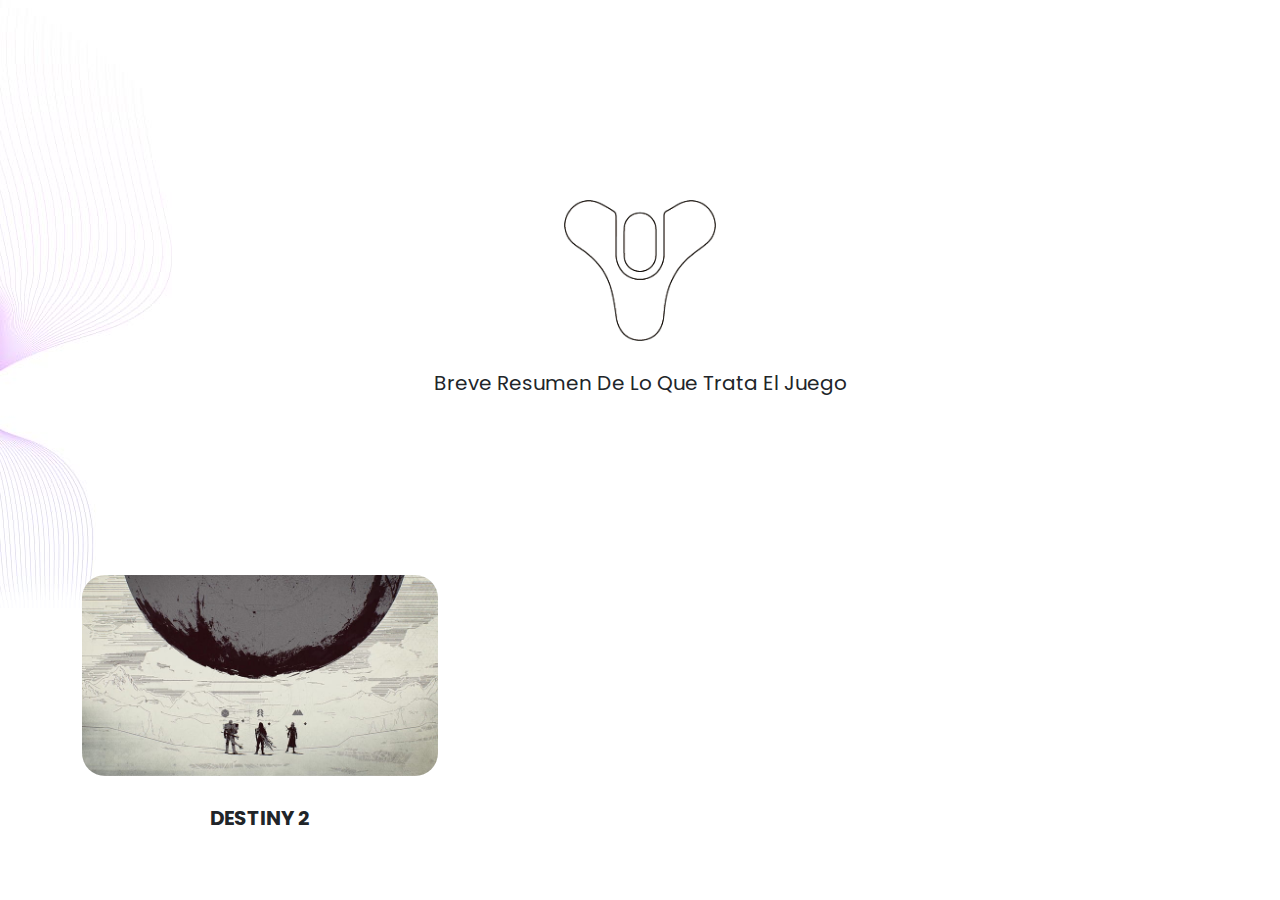
<file: index.html>
<!DOCTYPE html>
<html lang="en">

  <head>

    <meta charset="UTF-8">
    <meta name="viewport" content="width=device-width, initial-scale=1, shrink-to-fit=no">
    <meta name="description" content="">
    <meta name="author" content="">
    <link rel="preconnect" href="https://fonts.googleapis.com">
    <link rel="preconnect" href="https://fonts.gstatic.com" crossorigin>
    <link href="https://fonts.googleapis.com/css2?family=Poppins:wght@100;200;300;400;500;600;700;800;900&display=swap" rel="stylesheet">

    <title>DigiMedia SEO Template 3 variations by TemplateMo</title>

    <!-- Bootstrap core CSS -->
    <link href="vendor/bootstrap/css/bootstrap.min.css" rel="stylesheet">


    <!-- Additional CSS Files -->
    <link rel="stylesheet" href="assets/css/fontawesome.css">
    <link rel="stylesheet" href="assets/css/templatemo-digimedia-v1.css">
    <link rel="stylesheet" href="assets/css/animated.css">
    <link rel="stylesheet" href="assets/css/owl.css">
<!--

TemplateMo 568 DigiMedia

https://templatemo.com/tm-568-digimedia

-->
  </head>

<body>

  <!-- ***** Preloader Start ***** -->
  <div id="js-preloader" class="js-preloader">
    <div class="preloader-inner">
      <span class="dot"></span>
      <div class="dots">
        <span></span>
        <span></span>
        <span></span>
      </div>
    </div>
  </div>
  <!-- ***** Preloader End ***** -->

  <div class="intro-banner">
    <div class="container">
      <div class="row">
        <div class="col-lg-12">
          <img src="img/logo destiny.png" alt="">
          <h4>Breve resumen de lo que trata el juego</h4>
          <div class="first-button scroll-to-section">
          </div>
        </div>
      </div>
    </div>
  </div>


  <div class="demos" id="demos">
    <div class="container">
      <div class="row">
        <div class="col-lg-4">
          <div class="demo-item">
            <a href="homepage_2.html"><img src="img/hunter-destiny-warlock-titan-wallpaper-preview.jpg" alt="DigiMedia - variation 2"></a>
            <h4>destiny 2</h4>
          </div>
      </div>
    </div>
    </div>
  </div>


  <!-- Scripts -->
  <script src="vendor/jquery/jquery.min.js"></script>
  <script src="vendor/bootstrap/js/bootstrap.bundle.min.js"></script>
  <script src="assets/js/owl-carousel.js"></script>
  <script src="assets/js/animation.js"></script>
  <script src="assets/js/imagesloaded.js"></script>
  <script src="assets/js/custom.js"></script>

</body>

</html>
</file>
<file: assets/css/templatemo-digimedia-v1.css>
/*

TemplateMo 568 DigiMedia

https://templatemo.com/tm-568-digimedia

*/

/* ---------------------------------------------
Table of contents
------------------------------------------------
01. font & reset css
02. reset
03. global styles
04. header
05. banner
06. features
07. testimonials
08. contact
09. footer
10. preloader
11. search
12. portfolio

--------------------------------------------- */
/* 
---------------------------------------------
font & reset css
--------------------------------------------- 
*/
/* 
---------------------------------------------
reset
--------------------------------------------- 
*/
html, body, div, span, applet, object, iframe, h1, h2, h3, h4, h5, h6, p, blockquote, div
pre, a, abbr, acronym, address, big, cite, code, del, dfn, em, font, img, ins, kbd, q,
s, samp, small, strike, strong, sub, sup, tt, var, b, u, i, center, dl, dt, dd, ol, ul, li,
figure, header, nav, section, article, aside, footer, figcaption {
  margin: 0;
  padding: 0;
  border: 0;
  outline: 0;
}

/* clear fix */
.grid:after {
  content: '';
  display: block;
  clear: both;
}

/* ---- .grid-item ---- */

.grid-sizer,
.grid-item {
  width: 50%;
}

.grid-item {
  float: left;
}

.grid-item img {
  display: block;
  max-width: 100%;
}

.clearfix:after {
  content: ".";
  display: block;
  clear: both;
  visibility: hidden;
  line-height: 0;
  height: 0;
}

.clearfix {
  display: inline-block;
}

html[xmlns] .clearfix {
  display: block;
}

* html .clearfix {
  height: 1%;
}

ul, li {
  padding: 0;
  margin: 0;
  list-style: none;
}

header, nav, section, article, aside, footer, hgroup {
  display: block;
}

* {
  box-sizing: border-box;
}

html, body {
  font-family: 'Poppins', sans-serif;
  font-weight: 400;
  background-color: #fff;
  -ms-text-size-adjust: 100%;
  -webkit-font-smoothing: antialiased;
  -moz-osx-font-smoothing: grayscale;
}

a {
  text-decoration: none !important;
}

h1, h2, h3, h4, h5, h6 {
  margin-top: 0px;
  margin-bottom: 0px;
}

ul {
  margin-bottom: 0px;
}

p {
  font-size: 15px;
  line-height: 30px;
  font-weight: 300;
  color: #afafaf;
}

img {
  width: 100%;
  overflow: hidden;
}

/* 
---------------------------------------------
global styles
--------------------------------------------- 
*/
html,
body {
  background: #fff;
  font-family: 'Poppins', sans-serif;
}

::selection {
  background: #fa65b1;
  color: #fff !important;
}

::-moz-selection {
  background: #fa65b1;
  color: #fff !important;
}

@media (max-width: 991px) {
  html, body {
    overflow-x: hidden;
  }
  .mobile-top-fix {
    margin-top: 30px;
    margin-bottom: 0px;
  }
  .mobile-bottom-fix {
    margin-bottom: 30px;
  }
  .mobile-bottom-fix-big {
    margin-bottom: 60px;
  }
}

.page-section {
  margin-top: 120px;
}

.section-heading {
  position: relative;
  z-index: 2;
}

.section-heading h6 {
  font-size: 15px;
  font-weight: 700;
  color: #726ae3;
  text-transform: uppercase;
  margin-bottom: 15px;
}

.section-heading h4 {
  color: #2a2a2a;
  font-size: 35px;
  font-weight: 700;
  text-transform: capitalize;
  margin-bottom: 25px;
}

.section-heading h4 em {
  font-style: normal;
  color: #726ae3;
}

.section-heading .line-dec {
  width: 50px;
  height: 2px;
  background-color: #726ae3;
}

.border-first-button a {
  display: inline-block !important;
  padding: 10px 20px !important;
  color: #fa65b1 !important;
  border: 1px solid #fa65b1 !important;
  border-radius: 23px;
  font-weight: 500 !important;
  letter-spacing: 0.3px !important;
  transition: all .5s;
}

.border-first-button a:hover {
  background-color: #fa65b1;
  color: #fff !important;
}


/* 
---------------------------------------------
intro
--------------------------------------------- 
*/


.intro-banner {
  text-align: center;
  padding-top: 200px;margin-bottom: 100px;
  position: relative;
}

.intro-banner:after {
  content: '';
  background-image: url(../images/slider-left-dec.jpg);
  background-repeat: no-repeat;
  position: absolute;
  left: 0;
  top: 0px;
  width: 262px;
  height: 625px;
  z-index: 1;
}
/*
.intro-banner:before {
  content: '';
  background-image: url(../images/slider-right-dec.jpg);
  background-repeat: no-repeat;
  position: absolute;
  right: 0;
  top: 0px;
  width: 1159px;
  height: 797px;
  z-index: 2;
}
*/

.intro-banner img {
  
  max-width: 152px;
  margin-bottom: 30px;
}

.intro-banner h1 {
  font-size: 36px;
  font-weight: 600;
  text-transform: uppercase;
  margin-bottom: 30px;
  position: relative; 
  z-index: 2;
}

.intro-banner h4 {
  font-size: 20px;
  text-transform: capitalize;
  font-weight: 400;
  margin-bottom: 20px;
  position: relative; 
  z-index: 2;
}

.intro-banner a {
  display: inline-block !important;
  padding: 10px 20px !important;
  color: #fa65b1 !important;
  border: 1px solid #fa65b1 !important;
  border-radius: 23px;
  font-weight: 500 !important;
  letter-spacing: 0.3px !important;
  transition: all .5s;
  position: relative; 
  z-index: 2;
}

.intro-banner a:hover {
  background-color: #fa65b1;
  color: #fff !important;
}

.demos {
  padding-top: 60px;
}

.demo-item {
  position: relative;
  z-index: 2;
}

.demos img {
  transition: all .5s;
  border-radius: 23px;
}

.demos img:hover {
  opacity: 1;
  box-shadow: 0px 0px 15px rgba(0,0,0,0.25);
}

.demos h4 {
  text-align: center;
  font-size: 20px;
  margin-top: 30px;
  font-weight: 700;
  text-transform: uppercase;
}


/* 
---------------------------------------------
header
--------------------------------------------- 
*/

.pre-header {
  background-color: #000000;
  height: 60px;
  padding: 15px 0px;
}

.pre-header ul li {
  display: inline-block;
}

.pre-header ul.info li {
  margin-right: 45px;
}

.pre-header ul.info li a {
  color: #afafaf;
  font-size: 14px;
  transition: all .3s;
}

.pre-header ul.info li a:hover {
  color: #fa65b1;
}

.pre-header ul.info li a i {
  font-size: 18px;
  margin-right: 8px;
}

.pre-header ul.social-media {
  text-align: right;
}

.pre-header ul.social-media li {
  margin-left: 5px;
}

.pre-header ul.social-media li a {
  background-color: #afafaf;
  color: #fff;
  display: inline-block;
  width: 30px;
  height: 30px;
  line-height: 30px;
  text-align: center;
  border-radius: 50%;
  font-size: 14px;
  transition: all .3s;
}

.pre-header ul.social-media li a:hover {
  background-color: #fa65b1;
}

.background-header {
  background-color: #fff!important;
  height: 80px!important;
  position: fixed!important;
  top: 0px;
  left: 0px;
  right: 0px;
  box-shadow: 0px 5px 8px rgba(0,0,0,0.03);
}

.background-header .logo,
.background-header .main-nav .nav li a {
  color: #fff;
}

.background-header .main-nav .nav li:hover a {
  color: #fa65b1;
}

.background-header .nav li a.active {
  position: relative;
  color: #fff;
}

.background-header .nav li a.active:after {
  position: absolute;
  width: 100%;
  height: 1px;
  background-color: #fa65b1;
  content: '';
  left: 50%;
  bottom: -20px;
  transform: translateX(-50%);
}

.background-header .nav li:last-child a.active:after {
  background-color: transparent;
}

.header-area {
  background-color: #fff;
  box-shadow: 0px 5px 8px rgba(0,0,0,0.03);
  position: absolute;
  left: 0px;
  right: 0px;
  z-index: 100;
  height: 100px;
  -webkit-transition: all .5s ease 0s;
  -moz-transition: all .5s ease 0s;
  -o-transition: all .5s ease 0s;
  transition: all .5s ease 0s;
}

.header-area .main-nav {
  min-height: 80px;
  background: transparent;
}

.header-area .main-nav .logo {
  float: left;
  -webkit-transition: all 0.3s ease 0s;
  -moz-transition: all 0.3s ease 0s;
  -o-transition: all 0.3s ease 0s;
  transition: all 0.3s ease 0s;
}

.header-area .main-nav .logo {
    line-height: 100px;
    float: left;
    -webkit-transition: all 0.3s ease 0s;
    -moz-transition: all 0.3s ease 0s;
    -o-transition: all 0.3s ease 0s;
    transition: all 0.3s ease 0s;
}

.background-header .main-nav .logo {
  line-height: 80px;
}

.background-header .main-nav .nav {
  margin-top: 20px !important;
}

.header-area .main-nav .nav {
  float: right;
  margin-top: 30px;
  margin-right: 0px;
  background-color: transparent;
  -webkit-transition: all 0.3s ease 0s;
  -moz-transition: all 0.3s ease 0s;
  -o-transition: all 0.3s ease 0s;
  transition: all 0.3s ease 0s;
  position: relative;
  z-index: 999;
}

.header-area .main-nav .nav li {
  padding-left: 20px;
  padding-right: 20px;
}

.header-area .main-nav .nav li:last-child {
  padding-right: 0px;
  padding-left: 40px;
}

.header-area .main-nav .nav li:last-child a ,
.background-header .main-nav .nav li:last-child a {
  padding: 0px 20px !important;
  font-weight: 400;
}

.header-area .main-nav .nav li:last-child a:hover ,
.background-header .main-nav .nav li:last-child a:hover {
  color: #fff !important;
}

.header-area .main-nav .nav li a {
  display: block;
  font-weight: 500;
  font-size: 15px;
  color: #2a2a2a;
  text-transform: capitalize;
  -webkit-transition: all 0.3s ease 0s;
  -moz-transition: all 0.3s ease 0s;
  -o-transition: all 0.3s ease 0s;
  transition: all 0.3s ease 0s;
  height: 40px;
  line-height: 40px;
  border: transparent;
  letter-spacing: 1px;
}

.header-area .main-nav .nav li:hover a,
.header-area .main-nav .nav li a.active {
  color: #fa65b1!important;
}

.background-header .main-nav .nav li:hover a,
.background-header .main-nav .nav li a.active {
  color: #fa65b1!important;
  opacity: 1;
}

.header-area .main-nav .nav li.submenu {
  position: relative;
  padding-right: 30px;
}

.header-area .main-nav .nav li.submenu:after {
  font-family: FontAwesome;
  content: "\f107";
  font-size: 12px;
  color: #2a2a2a;
  position: absolute;
  right: 18px;
  top: 12px;
}

.background-header .main-nav .nav li.submenu:after {
  color: #2a2a2a;
}

.header-area .main-nav .nav li.submenu ul {
  position: absolute;
  width: 200px;
  box-shadow: 0 2px 28px 0 rgba(0, 0, 0, 0.06);
  overflow: hidden;
  top: 50px;
  opacity: 0;
  transform: translateY(+2em);
  visibility: hidden;
  z-index: -1;
  transition: all 0.3s ease-in-out 0s, visibility 0s linear 0.3s, z-index 0s linear 0.01s;
}

.header-area .main-nav .nav li.submenu ul li {
  margin-left: 0px;
  padding-left: 0px;
  padding-right: 0px;
}

.header-area .main-nav .nav li.submenu ul li a {
  opacity: 1;
  display: block;
  background: #f7f7f7;
  color: #2a2a2a!important;
  padding-left: 20px;
  height: 40px;
  line-height: 40px;
  -webkit-transition: all 0.3s ease 0s;
  -moz-transition: all 0.3s ease 0s;
  -o-transition: all 0.3s ease 0s;
  transition: all 0.3s ease 0s;
  position: relative;
  font-size: 13px;
  font-weight: 400;
  border-bottom: 1px solid #eee;
}

.header-area .main-nav .nav li.submenu ul li a:hover {
  background: #fff;
  color: #fa65b1!important;
  padding-left: 25px;
}

.header-area .main-nav .nav li.submenu ul li a:hover:before {
  width: 3px;
}

.header-area .main-nav .nav li.submenu:hover ul {
  visibility: visible;
  opacity: 1;
  z-index: 1;
  transform: translateY(0%);
  transition-delay: 0s, 0s, 0.3s;
}

.header-area .main-nav .menu-trigger {
  cursor: pointer;
  display: block;
  position: absolute;
  top: 33px;
  width: 32px;
  height: 40px;
  text-indent: -9999em;
  z-index: 99;
  right: 40px;
  display: none;
}

.background-header .main-nav .menu-trigger {
  top: 23px;
}

.header-area .main-nav .menu-trigger span,
.header-area .main-nav .menu-trigger span:before,
.header-area .main-nav .menu-trigger span:after {
  -moz-transition: all 0.4s;
  -o-transition: all 0.4s;
  -webkit-transition: all 0.4s;
  transition: all 0.4s;
  background-color: #2a2a2a;
  display: block;
  position: absolute;
  width: 30px;
  height: 2px;
  left: 0;
}

.background-header .main-nav .menu-trigger span,
.background-header .main-nav .menu-trigger span:before,
.background-header .main-nav .menu-trigger span:after {
  background-color: #2a2a2a;
}

.header-area .main-nav .menu-trigger span:before,
.header-area .main-nav .menu-trigger span:after {
  -moz-transition: all 0.4s;
  -o-transition: all 0.4s;
  -webkit-transition: all 0.4s;
  transition: all 0.4s;
  background-color: #2a2a2a;
  display: block;
  position: absolute;
  width: 30px;
  height: 2px;
  left: 0;
  width: 75%;
}

.background-header .main-nav .menu-trigger span:before,
.background-header .main-nav .menu-trigger span:after {
  background-color: #2a2a2a;
}

.header-area .main-nav .menu-trigger span:before,
.header-area .main-nav .menu-trigger span:after {
  content: "";
}

.header-area .main-nav .menu-trigger span {
  top: 16px;
}

.header-area .main-nav .menu-trigger span:before {
  -moz-transform-origin: 33% 100%;
  -ms-transform-origin: 33% 100%;
  -webkit-transform-origin: 33% 100%;
  transform-origin: 33% 100%;
  top: -10px;
  z-index: 10;
}

.header-area .main-nav .menu-trigger span:after {
  -moz-transform-origin: 33% 0;
  -ms-transform-origin: 33% 0;
  -webkit-transform-origin: 33% 0;
  transform-origin: 33% 0;
  top: 10px;
}

.header-area .main-nav .menu-trigger.active span,
.header-area .main-nav .menu-trigger.active span:before,
.header-area .main-nav .menu-trigger.active span:after {
  background-color: transparent;
  width: 100%;
}

.header-area .main-nav .menu-trigger.active span:before {
  -moz-transform: translateY(6px) translateX(1px) rotate(45deg);
  -ms-transform: translateY(6px) translateX(1px) rotate(45deg);
  -webkit-transform: translateY(6px) translateX(1px) rotate(45deg);
  transform: translateY(6px) translateX(1px) rotate(45deg);
  background-color: #2a2a2a;
}

.background-header .main-nav .menu-trigger.active span:before {
  background-color: #2a2a2a;
}

.header-area .main-nav .menu-trigger.active span:after {
  -moz-transform: translateY(-6px) translateX(1px) rotate(-45deg);
  -ms-transform: translateY(-6px) translateX(1px) rotate(-45deg);
  -webkit-transform: translateY(-6px) translateX(1px) rotate(-45deg);
  transform: translateY(-6px) translateX(1px) rotate(-45deg);
  background-color: #2a2a2a;
}

.background-header .main-nav .menu-trigger.active span:after {
  background-color: #2a2a2a;
}

.header-area.header-sticky {
  min-height: 80px;
}

.header-area .nav {
  margin-top: 30px;
}

.header-area.header-sticky .nav li a.active {
  color: #fa65b1;
}

@media (max-width: 1200px) {
  .header-area .main-nav .nav li {
    padding-left: 12px;
    padding-right: 12px;
  }
  .header-area .main-nav:before {
    display: none;
  }
}

@media (max-width: 992px) {
  .header-area .main-nav .nav li:last-child  ,
  .background-header .main-nav .nav li:last-child {
    display: none;
  }
  .header-area .main-nav .nav li:nth-child(6),
  .background-header .main-nav .nav li:nth-child(6) {
    padding-right: 0px;
  }
  .background-header .nav li a.active:after {
    display: none;
  }
}

@media (max-width: 767px) {
  .pre-header ul.info li:last-child {
    display: none;
  }
  .background-header .main-nav .nav {
    margin-top: 80px !important;
  }
  .header-area .main-nav .logo {
    color: #1e1e1e;
  }
  .header-area.header-sticky .nav li a:hover,
  .header-area.header-sticky .nav li a.active {
    color: #fa65b1!important;
    opacity: 1;
  }
  .header-area.header-sticky .nav li.search-icon a {
    width: 100%;
  }
  .header-area {
    background-color: rgb(0, 0, 0);
    padding: 0px 15px;
    height: 100px;
    box-shadow: none;
    text-align: center;
    box-shadow: 0px 5px 8px rgba(0,0,0,0.03);
  }
  .header-area .container {
    padding: 0px;
  }
  .header-area .logo {
    margin-left: 30px;
  }
  .header-area .menu-trigger {
    display: block !important;
  }
  .header-area .main-nav {
    overflow: hidden;
  }
  .header-area .main-nav .nav {
    float: none;
    width: 100%;
    display: none;
    -webkit-transition: all 0s ease 0s;
    -moz-transition: all 0s ease 0s;
    -o-transition: all 0s ease 0s;
    transition: all 0s ease 0s;
    margin-left: 0px;
  }
  .background-header .nav {
    margin-top: 80px;
  }
  .header-area .main-nav .nav li:first-child {
    border-top: 1px solid #eee;
  }
  .header-area.header-sticky .nav {
    margin-top: 100px;
  }
  .header-area .main-nav .nav li {
    width: 100%;
    background: #fff;
    border-bottom: 1px solid #e7e7e7;
    padding-left: 0px !important;
    padding-right: 0px !important;
  }
  .header-area .main-nav .nav li a {
    height: 50px !important;
    line-height: 50px !important;
    padding: 0px !important;
    border: none !important;
    background: #f7f7f7 !important;
    color: #191a20 !important;
  }
  .header-area .main-nav .nav li a:hover {
    background: #eee !important;
    color: #fa65b1!important;
  }
  .header-area .main-nav .nav li.submenu ul {
    position: relative;
    visibility: inherit;
    opacity: 1;
    z-index: 1;
    transform: translateY(0%);
    transition-delay: 0s, 0s, 0.3s;
    top: 0px;
    width: 100%;
    box-shadow: none;
    height: 0px;
  }
  .header-area .main-nav .nav li.submenu ul li a {
    font-size: 12px;
    font-weight: 400;
  }
  .header-area .main-nav .nav li.submenu ul li a:hover:before {
    width: 0px;
  }
  .header-area .main-nav .nav li.submenu ul.active {
    height: auto !important;
  }
  .header-area .main-nav .nav li.submenu:after {
    color: #3B566E;
    right: 25px;
    font-size: 14px;
    top: 15px;
  }
  .header-area .main-nav .nav li.submenu:hover ul, .header-area .main-nav .nav li.submenu:focus ul {
    height: 0px;
  }
}

@media (min-width: 767px) {
  .header-area .main-nav .nav {
    display: flex !important;
  }
}

/* 
---------------------------------------------
preloader
--------------------------------------------- 
*/

.js-preloader {
    position: fixed;
    top: 0;
    left: 0;
    right: 0;
    bottom: 0;
    background-color: #fff;
    display: -webkit-box;
    display: flex;
    -webkit-box-align: center;
    align-items: center;
    -webkit-box-pack: center;
    justify-content: center;
    opacity: 1;
    visibility: visible;
    z-index: 9999;
    -webkit-transition: opacity 0.25s ease;
    transition: opacity 0.25s ease;
}

.js-preloader.loaded {
    opacity: 0;
    visibility: hidden;
    pointer-events: none;
}

@-webkit-keyframes dot {
    50% {
        -webkit-transform: translateX(96px);
        transform: translateX(96px);
    }
}

@keyframes dot {
    50% {
        -webkit-transform: translateX(96px);
        transform: translateX(96px);
    }
}

@-webkit-keyframes dots {
    50% {
        -webkit-transform: translateX(-31px);
        transform: translateX(-31px);
    }
}

@keyframes dots {
    50% {
        -webkit-transform: translateX(-31px);
        transform: translateX(-31px);
    }
}

.preloader-inner {
    position: relative;
    width: 142px;
    height: 40px;
    background: #fff;
}

.preloader-inner .dot {
    position: absolute;
    width: 16px;
    height: 16px;
    top: 12px;
    left: 15px;
    background: #fa65b1;
    border-radius: 50%;
    -webkit-transform: translateX(0);
    transform: translateX(0);
    -webkit-animation: dot 2.8s infinite;
    animation: dot 2.8s infinite;
}

.preloader-inner .dots {
    -webkit-transform: translateX(0);
    transform: translateX(0);
    margin-top: 12px;
    margin-left: 31px;
    -webkit-animation: dots 2.8s infinite;
    animation: dots 2.8s infinite;
}

.preloader-inner .dots span {
    display: block;
    float: left;
    width: 16px;
    height: 16px;
    margin-left: 16px;
    background: #fa65b1;
    border-radius: 50%;
}



/* 
---------------------------------------------
Banner Style
--------------------------------------------- 
*/

.main-banner {
  background-repeat: no-repeat;
  background-position: center center;
  background-size: cover;
  padding: 226px 0px 120px 0px;
  position: relative;
  overflow: hidden;
}

.main-banner:after {
  content: '';
  background-image: url(../images/slider-left-dec.jpg);
  background-repeat: no-repeat;
  position: absolute;
  left: 0;
  top: 60px;
  width: 262px;
  height: 625px;
  z-index: 1;
}

.main-banner:before {
  content: '';
  background-image: url(../images/slider-right-dec.jpg);
  background-repeat: no-repeat;
  position: absolute;
  right: 0;
  top: 60px;
  width: 1159px;
  height: 797px;
  z-index: -1;
}

.main-banner .left-content {
  margin-right: 15px;
}

.main-banner .left-content h6 {
  text-transform: capitalize;
  font-size: 20px;
  font-weight: 700;
  color: #fa65b1;
  margin-bottom: 15px;
  text-transform: uppercase;
}

.main-banner .left-content h2 {
  z-index: 2;
  position: relative;
  font-weight: 700;
  font-size: 50px;
  color: #2a2a2a;
  margin-bottom: 20px;
}

.main-banner .left-content p {
  margin-bottom: 30px;
  margin-right: 45px;
}

.main-banner .right-image {
  text-align: right;
  position: relative;
  z-index: 20;
}

.main-banner .right-image img {
  max-width: 593px;
}



/* 
---------------------------------------------
About Style
--------------------------------------------- 
*/

#about {
  padding-top: 130px;
}

.about-left-image img {
  margin-right: 45px;
}

.about-right-content p {
  margin-top: 30px;
  margin-bottom: 45px;
}

.skills-content {
  position: relative;
  z-index: 1;
  margin-top: -50px;
  background-color: #f5f5f5;
  border-bottom-right-radius: 50px;
  border-bottom-left-radius: 50px;
  padding: 110px 0px 50px 0px;
}

.skill-item {
  text-align: center;
}

.progress {
  width: 150px;
  height: 150px;
  line-height: 150px;
  background: none;
  margin: 0 auto;
  box-shadow: none;
  position: relative;
}
.progress:after {
  content: "";
  width: 100%;
  height: 100%;
  border-radius: 50%;
  border: 5px solid #fff;
  position: absolute;
  top: 0;
  left: 0;
}
.progress > span {
  width: 50%;
  height: 100%;
  overflow: hidden;
  position: absolute;
  top: 0;
  z-index: 1;
}
.progress .progress-left {
  left: 0;
}
.progress .progress-bar {
  width: 100%;
  height: 100%;
  background: none;
  border-width: 5px;
  border-style: solid;
  position: absolute;
  top: 0;
  border-color: #fd6a54;
}

.first-skill-item .progress .progress-bar {
  border-color: #fa65b1;
}

.second-skill-item .progress .progress-bar {
  border-color: #726ae3;
}

.third-skill-item .progress .progress-bar {
  border-color: #f58b56;
}

.progress .progress-left .progress-bar {
  left: 100%;
  border-top-right-radius: 75px;
  border-bottom-right-radius: 75px;
  border-left: 0;
  -webkit-transform-origin: center left;
  transform-origin: center left;
}
.progress .progress-right {
  right: 0;
}
.progress .progress-right .progress-bar {
  left: -100%;
  border-top-left-radius: 75px;
  border-bottom-left-radius: 75px;
  border-right: 0;
  -webkit-transform-origin: center right;
  transform-origin: center right;
}
.progress .progress-value {
  text-align: center;
  color: #2a2a2a;
  display: flex;
  width: 100%;
  border-radius: 50%;
  font-size: 35px;
  text-align: center;
  line-height: 25px;
  align-items: center;
  justify-content: center;
  height: 100%;
  font-weight: 700;
}
.progress .progress-value div {
  margin-top: 10px;
}
.progress .progress-value span {
  font-size: 18px;
  text-transform: none;
  color: #afafaf;
  font-weight: 300;
}

/* This for loop creates the  necessary css animation names 
Due to the split circle of progress-left and progress right, we must use the animations on each side. 
*/
.progress[data-percentage="10"] .progress-right .progress-bar {
  animation: loading-1 1.5s linear forwards;
}
.progress[data-percentage="10"] .progress-left .progress-bar {
  animation: 0;
}

.progress[data-percentage="20"] .progress-right .progress-bar {
  animation: loading-2 1.5s linear forwards;
}
.progress[data-percentage="20"] .progress-left .progress-bar {
  animation: 0;
}

.progress[data-percentage="30"] .progress-right .progress-bar {
  animation: loading-3 1.5s linear forwards;
}
.progress[data-percentage="30"] .progress-left .progress-bar {
  animation: 0;
}

.progress[data-percentage="40"] .progress-right .progress-bar {
  animation: loading-4 1.5s linear forwards;
}
.progress[data-percentage="40"] .progress-left .progress-bar {
  animation: 0;
}

.progress[data-percentage="50"] .progress-right .progress-bar {
  animation: loading-5 1.5s linear forwards;
}
.progress[data-percentage="50"] .progress-left .progress-bar {
  animation: 0;
}

.progress[data-percentage="60"] .progress-right .progress-bar {
  animation: loading-5 1.5s linear forwards;
}
.progress[data-percentage="60"] .progress-left .progress-bar {
  animation: loading-1 1.5s linear forwards 1.5s;
}

.progress[data-percentage="70"] .progress-right .progress-bar {
  animation: loading-5 1.5s linear forwards;
}
.progress[data-percentage="70"] .progress-left .progress-bar {
  animation: loading-2 1.5s linear forwards 1.5s;
}

.progress[data-percentage="80"] .progress-right .progress-bar {
  animation: loading-5 1.5s linear forwards;
}
.progress[data-percentage="80"] .progress-left .progress-bar {
  animation: loading-3 1.5s linear forwards 1.5s;
}

.progress[data-percentage="90"] .progress-right .progress-bar {
  animation: loading-5 1.5s linear forwards;
}
.progress[data-percentage="90"] .progress-left .progress-bar {
  animation: loading-4 1.5s linear forwards 1.5s;
}

.progress[data-percentage="100"] .progress-right .progress-bar {
  animation: loading-5 1.5s linear forwards;
}
.progress[data-percentage="100"] .progress-left .progress-bar {
  animation: loading-5 1.5s linear forwards 1.5s;
}

@keyframes loading-1 {
  0% {
    -webkit-transform: rotate(0deg);
    transform: rotate(0deg);
  }
  100% {
    -webkit-transform: rotate(36);
    transform: rotate(36deg);
  }
}
@keyframes loading-2 {
  0% {
    -webkit-transform: rotate(0deg);
    transform: rotate(0deg);
  }
  100% {
    -webkit-transform: rotate(72);
    transform: rotate(72deg);
  }
}
@keyframes loading-3 {
  0% {
    -webkit-transform: rotate(0deg);
    transform: rotate(0deg);
  }
  100% {
    -webkit-transform: rotate(108);
    transform: rotate(108deg);
  }
}
@keyframes loading-4 {
  0% {
    -webkit-transform: rotate(0deg);
    transform: rotate(0deg);
  }
  100% {
    -webkit-transform: rotate(144);
    transform: rotate(144deg);
  }
}
@keyframes loading-5 {
  0% {
    -webkit-transform: rotate(0deg);
    transform: rotate(0deg);
  }
  100% {
    -webkit-transform: rotate(180);
    transform: rotate(180deg);
  }
}
.progress {
  margin-bottom: 1em;
}

/* 
---------------------------------------------
Services Style
--------------------------------------------- 
*/

.services {
  padding-top: 130px;
  position: relative;
}

.services:after {
  content: '';
  background-image: url(../images/services-left-dec.jpg);
  background-repeat: no-repeat;
  position: absolute;
  left: 0;
  top: 0px;
  width: 786px;
  height: 1217px;
  z-index: 0;
}

.services:before {
  content: '';
  background-image: url(../images/services-right-dec.jpg);
  background-repeat: no-repeat;
  position: absolute;
  right: 0;
  top: 400px;
  width: 161px;
  height: 413px;
  z-index: 0;
}

.services .section-heading {
  text-align: center;
  margin-bottom: 80px;
}

.services .section-heading .line-dec {
  margin: 0 auto;
}

.services .naccs {
  position: relative;
  z-index: 1;
}

.services .icon {
  display: block;
  text-align: center;
  margin: 0 auto;
}

.services .naccs .menu div h4 {
  color: #fff;
  font-size: 15px;
  font-weight: 400;
  width: 100%;
}

.services .icon img {
  margin-bottom: 10px;
  max-width: 60px;
  min-width: 60px;
}

.services .naccs .menu {
  text-align: center;
  margin-bottom: 30px;
}

.services .naccs .menu div {
  color: #2a2a2a;
  margin: 0px;
  width: 15%;
  font-size: 20px;
  font-weight: 700;
  display: inline-block;
  text-align: center;
  cursor: pointer;
  position: relative;
  border-radius: 15px;
  transition: 1s all cubic-bezier(0.075, 0.82, 0.165, 1);
}

.services .naccs .menu div .thumb {
  display: inline-block;
  width: 100%;
  padding: 30px 0px;
  background-color: #fff;
}

.services .naccs .menu div.active {
  box-shadow: 0px 0px 15px rgba(0,0,0,0.1);
}

.services ul.nacc {
  height: 100% !important;
  position: relative;
  min-height: 100%;
  list-style: none;
  margin: 0;
  padding: 0;
  transition: 0.5s all cubic-bezier(0.075, 0.82, 0.165, 1);
}

.services ul.nacc li {
  opacity: 0;
  transform: translateX(-50px);
  position: absolute;
  list-style: none;
  transition: 1s all cubic-bezier(0.075, 0.82, 0.165, 1);
}

.services ul.nacc li.active {
  transition-delay: 0.3s;
  position: relative;
  z-index: 2;
  opacity: 1;
  transform: translateX(0px);
  box-shadow: 0px 0px 15px rgba(0,0,0,0.1);
  background-color: #fff;
  border-radius: 15px;
  padding: 80px 120px 50px 120px;
}

.services ul.nacc li {
  width: 100%;
}

.services ul.nacc li .right-image img {
  max-width: 420px;
  float: right;
}

.services .nacc .thumb h4 {
  color: #2a2a2a;
  font-size: 20px;
  font-weight: 700;
  line-height: 35px;
  margin-bottom: 25px;
}

.services .nacc .thumb .main-white-button {
  text-align: right;
  margin-top: 40px;
}

.services .nacc .thumb .main-white-button a {
  background-color: #8d99af;
  color: #fff;
}

.services .nacc .thumb .main-white-button a i {
  background-color: #fff;
  color: #8d99af;
}

.services .left-text h4 {
  font-size: 20px;
  font-weight: 700;
  color: #fa65b1 !important;
}

.services .left-text p {
  margin-bottom: 30px;
}

.nacc .ticks-list span {
  display: inline-block;
  opacity: 1;
  margin-right: 45px;
  margin-bottom: 20px;
  font-size: 15px;
  font-weight: 400;
}



/* 
---------------------------------------------
Free Quote
--------------------------------------------- 
*/

.free-quote {
  background-image: url(../images/quote-bg.jpg);
  background-repeat: no-repeat;
  background-position: center center;
  background-size: cover;
  padding: 120px 0px;
  text-align: center;
  position: relative;
  z-index: 2;
  margin-top: 130px;
}

.free-quote .section-heading {
  margin-bottom: 60px;
}

.free-quote .section-heading h6,
.free-quote .section-heading h4 {
  color: #fff;
}

.free-quote .section-heading .line-dec {
  margin: 0 auto;
  background-color: #fff;
}

.free-quote form {
  background-color: #fff;
  display: inline-block;
  width: 100%;
  min-height: 80px;
  border-radius: 40px;
  position: relative;
  z-index: 1;
}

.free-quote form input {
  width: 100%;
  margin-top: 20px;
  margin-left: 30px;
  color: #afafaf;
  font-weight: 400;
  font-size: 15px;
  height: 40px;
  background-color: transparent;
  border-bottom: 1px solid #eee;
  border-top: none;
  border-left: none;
  border-right: none;
  position: relative;
  z-index: 2;
  outline: none;
}

.free-quote form button {
  width: 100%;
  height: 80px;
  border-top-right-radius: 40px;
  border-bottom-right-radius: 40px;
  outline: none;
  border: none;
  margin-left: 30px;
  background-color: #726ae3;
  font-size: 15px;
  color: #fff;
}


/* 
---------------------------------------------
Portfolio
--------------------------------------------- 
*/

.our-portfolio {
  padding-top: 130px;
  overflow: hidden;
  position: relative;
}

.our-portfolio:before {
  content: '';
  background-image: url(../images/portfolio-right-dec.jpg);
  background-repeat: no-repeat;
  position: absolute;
  right: 0;
  top: 0px;
  width: 414px;
  height: 861px;
  z-index: 1;
}

.our-portfolio:after {
  content: '';
  background-image: url(../images/portfolio-left-dec.jpg);
  background-repeat: no-repeat;
  position: absolute;
  left: 0;
  top: 0px;
  width: 677px;
  height: 759px;
  z-index: 1;
}

.our-portfolio .section-heading {
  margin-bottom: 80px;
}

.our-portfolio .container-fluid {
  padding-right: 15px;
  padding-left: 15px;
  position: relative;
  z-index: 2;
}

.our-portfolio .item {
  position: relative;
  z-index: 222;
}

.portfolio-item {
  border-radius: 25px;
  box-shadow: 0px 0px 15px rgba(0,0,0,0.1);
  margin: 15px;
}

.portfolio-item .thumb {
  position: relative;
  border-radius: 50px;
}

.portfolio-item:hover .down-content h4,
.portfolio-item:hover .down-content span {
  color: #fa65b1;
}

.portfolio-item .thumb img {
  border-top-right-radius: 23px;
  border-top-left-radius: 23px;
  overflow: hidden;
}

.portfolio-item .down-content {
  background-color: #fff;
  text-align: center;
  padding: 18px 0px;
  border-bottom-right-radius: 23px;
  border-bottom-left-radius: 23px;
}

.portfolio-item .down-content h4 {
  font-size: 20px;
  font-weight: 700;
  color: #2a2a2a;
  margin-bottom: 8px;
  transition: all .3s;
}

.portfolio-item .down-content span {
  font-size: 15px;
  color: #afafaf;
  transition: all .3s;
}

.our-portfolio .owl-nav {
  display: inline-block!important;
  position: absolute;
  top: -125px;
  right: 15%;
  max-width: 1320px;
}

.our-portfolio .owl-nav .owl-next {
  margin-left: 10px;
}

.our-portfolio .owl-nav span {
  width: 46px;
  height: 46px;
  display: inline-block;
  text-align: center;
  line-height: 46px;
  font-size: 30px;
  background-color: #eee;
  border-radius: 50%;
  color: #fff;
  transition: all 0.5s;
}

.our-portfolio .owl-nav span:hover {
  color: #fff;
  background-color: #fa65b1;
}


/* 
---------------------------------------------
Blog
--------------------------------------------- 
*/

.blog:before {
  content: '';
  background-image: url(../images/blog-left-dec.jpg);
  background-repeat: no-repeat;
  position: absolute;
  left: 0;
  top: 0px;
  width: 961px;
  height: 1020px;
  z-index: 0;
}

.blog {
  position: relative;
  padding-top: 130px;
}

.blog .section-heading {
  text-align: center;
  margin-bottom: 80px;
}

.blog .section-heading .line-dec {
  margin: 0 auto;
}

.show-up {
  position: relative;
  z-index: 200;
}

.blog-post {
  box-shadow: 0px 0px 15px rgba(0,0,0,0.1);
  border-radius: 25px;
}

.blog-post .thumb img {
  border-top-right-radius: 23px;
  border-top-left-radius: 23px;
}

.blog-post .down-content {
  border-bottom-right-radius: 23px;
  border-bottom-left-radius: 23px;
  background-color: #fff;
  padding: 30px;
}

.blog-post .down-content span.category {
  font-size: 15px;
  color: #fff;
  padding: 8px 12px;
  background-color: #726ae3;
  border-radius: 18px;
  display: inline-block;
}

.blog-post .down-content span.date {
  font-size: 15px;
  color: #afafaf;
  text-align: right;
  float: right;
  margin-top: 4px;
}

.blog-post .down-content h4 {
  font-size: 20px;
  font-weight: 700;
  color: #2a2a2a;
  margin-top: 20px;
  margin-bottom: 20px;
  line-height: 30px;
}

.blog-post .down-content p {
  margin-bottom: 30px;
}

.blog-post .down-content span.author {
  font-size: 15px;
  color: #2a2a2a;
}

.blog-post .down-content span.author img {
  max-width: 56px;
  border-radius: 50%;
  margin-right: 15px;
}

.blog-post .down-content .border-first-button {
  display: inline-block;
  float: right;
}

.blog-posts {
  margin-left: 30px;
}

.post-item {
  margin-bottom: 62px;
}

.last-post-item {
  margin-bottom: 0px;
}

.post-item .thumb {
  display: inline-block;
  float: left;
  margin-right: 30px;
}

.post-item .thumb img {
  border-radius: 23px;
  display: inline-block;
}

.post-item .right-content {
  padding-top: 20px;
}

.post-item .right-content span.category {
  font-size: 15px;
  color: #fff;
  padding: 8px 12px;
  background-color: #726ae3;
  border-radius: 18px;
  display: inline-block;
}

.post-item .right-content span.date {
  font-size: 15px;
  color: #afafaf;
  text-align: right;
  float: right;
  margin-top: 4px;
}

.post-item .right-content h4 {
  font-size: 20px;
  font-weight: 700;
  color: #2a2a2a;
  margin-top: 20px;
  margin-bottom: 20px;
  line-height: 30px;
}


/* 
---------------------------------------------
contact
--------------------------------------------- 
*/

.contact-us {
  padding-top: 130px;
}

.contact-us .section-heading .line-dec {
  margin: 0 auto;
}

.contact-us .section-heading {
  text-align: center;
  margin-bottom: 80px;
}


form#contact:before {
  background-image: url(../images/contact-top-right.png);
  position: absolute;
  right: 0;
  top: 0;
  width: 726px;
  height: 78px;
  background-repeat: no-repeat;
  content: '';
  z-index: 1;
}

.contact-dec img {
  max-width: 224px;
  position: absolute;
  right: 25px;
  top: -242px;
}

form#contact:after {
  background-image: url(../images/contact-bottom-right.png);
  position: absolute;
  right: 0;
  bottom: 0;
  width: 532px;
  height: 106px;
  background-repeat: no-repeat;
  content: '';
  z-index: 1;
}

form#contact {
  box-shadow: 0px 0px 15px rgba(0,0,0,0.1);
  position: relative;
  background-color: #fff;
  border-radius: 23px;
  text-align: center;
}

form#contact #map iframe {
  border-top-left-radius: 23px;
  border-bottom-left-radius: 23px;
  margin-bottom: -7px;
  position: relative;
  z-index: 2;
}

.fill-form {
  padding: 80px 60px 80px 30px;
}

.fill-form .info-post {
  margin-bottom: 20px;
}

.fill-form .icon {
  text-align: center;
  box-shadow: 0px 0px 15px rgba(0,0,0,0.1);
  border-radius: 23px;
  padding: 25px 15px;
}

.fill-form .icon img {
  max-width: 60px;
  display: block;
  margin: 0 auto;
}

.fill-form .icon a {
  margin-top: 15px;
  display: inline-block;
  font-size: 15px;
  font-weight: 500;
  color: #2a2a2a;
  transition: all .3s;
}

.fill-form .icon:hover a {
  color: #fa65b1;
}

form#contact input {
  width: 100%;
  height: 46px;
  background-color: transparent;
  border: 1px solid #eee;
  outline: none;
  font-size: 15px;
  font-weight: 300;
  color: #2a2a2a;
  padding: 0px 20px;
  border-radius: 23px;
  margin-top: 30px;
}

form#contact input::placeholder {
  color: #aaa;
}

form#contact textarea {
  width: 100%;
  min-width: 100%;
  max-width: 100%;
  max-height: 200px;
  min-height: 200px;
  height: 200px;
  border-radius: 23px;
  background-color: transparent;
  border: 1px solid #eee;
  outline: none;
  font-size: 15px;
  font-weight: 300;
  color: #2a2a2a;
  padding: 15px 20px;
  margin-top: 30px;
}

form#contact textarea::placeholder {
  color: #aaa;
}

form#contact button {
  display: inline-block;
  background-color: #fff;
  font-size: 15px;
  font-weight: 400;
  color: #fa65b1;
  margin-top: 30px;
  width: 100%;
  text-transform: capitalize;
  padding: 12px 25px;
  border-radius: 23px;
  letter-spacing: 0.25px;
  border: 1px solid #fa65b1;
  transition: all .3s;
  outline: none;
}

form#contact button:hover {
  background-color: #fa65b1!important;
  color: #fff!important;
}

/* 
---------------------------------------------
Footer Style
--------------------------------------------- 
*/

footer {
  background-image: url(../images/footer-bg.jpg);
  background-position: center center;
  background-repeat: no-repeat;
  background-size: cover;
  margin-top: 130px;
}

footer p {
  text-align: center;
  margin: 20px 0px;
  color: #fff;
}

footer p a {
  color: #fff;
  transition: all .5s;
}

/* 
---------------------------------------------
responsive
--------------------------------------------- 
*/

@media (max-width: 1200px) {
  .header-area .main-nav .logo h4 {
    font-size: 24px;
  }
  .header-area .main-nav .logo h4 img {
    max-width: 25px;
    margin-left: 0px;
  }
  .header-area .main-nav .nav li:last-child {
    padding-left: 20px;
  }
}

@media (max-width: 992px) {
  .intro-banner:before {
    display: none;
  } 
  form#contact {
    overflow: hidden;
  }
  .header-area .main-nav .logo h4 {
    font-size: 20px;
  }
  .main-banner .left-content {
    margin-right: 0px;
  }
  .main-banner {
    text-align: center;
    padding: 226px 0px 30px 0px;
  }
  .main-banner:before {
    display: none;
  }
  .main-banner .right-image {
    margin: 30px auto 0px auto;
    text-align: center;
  }
  .features-item {
    margin-bottom: 45px;
  }
  .last-features-item,
  .last-skill-item {
    margin-bottom: 0px !important;
  }
  .skill-item {
    margin-bottom: 30px;
  }
  .about-left-image img {
    margin-right: 0px;
    margin-bottom: 45px;;
  }
  .services .naccs .menu div {
    font-size: 15px;
    font-weight: 500;
  }
  .service-item {
    text-align: center;
  }
  .service-item .icon {
    margin-top: 0px;
    margin-bottom: 30px;
  }
  .about-us .left-image {
    margin-right: 30px;
    margin-left: 30px;
    margin-bottom: 45px;
  }
  .blog-posts {
    margin-left: 0px;
    margin-top: 30px;
  }
  .post-item {
    margin-bottom: 70px;
  }
  .our-portfolio .owl-nav {
    display: none !important;
  }
  .contact-info {
    margin-top: 60px;
  }
  form#contact {
    padding: 45px;
  }
}

@media (max-width: 767px) {
  .header-area .main-nav .logo h4 {
    font-size: 30px;
  }
  .header-area .main-nav .logo h4 img {
    max-width: 30px;
    margin-left: 5px;
  }
  .main-banner .info-stat {
    margin-bottom: 15px;
  }
  .service-item {
    text-align: center;
    padding: 30px;
  }
  .service-item .icon {
    float: none;
    margin-right: 0px;
    margin-bottom: 15px;
  }
  .service-item .right-content {
    display: inline-block;
  }
  .services .naccs .menu div .thumb {
    padding: 5px;
  }
  .services .icon img {
    margin: 0px;
  }
  .services ul.nacc li.active {
    padding: 45px;
  }
  .services .naccs .menu div  {
    font-size: 0px;
  }
  .services ul.nacc li .right-image img {
    float: none;
  }
  .our-portfolio .section-heading,
  .about-us .section-heading,
  .about-us .about-item,
  .about-us p,
  .about-us .main-green-button {
    text-align: center;
  }
  .our-portfolio .section-heading .line-dec {
    margin: 0 auto;
  }
  .our-services .section-heading {
    margin-left: 15px;
    margin-right: 15px;
  }
  .free-quote form input {
    margin-left: 0px;
    padding: 0px 30px;
  }
  .free-quote form button {
    margin-left: 0px;
    border-bottom-left-radius: 40px;
    border-top-right-radius: 0px;
  }
  .blog-posts {
    margin-left: 0px;
    margin-top: 30px;
  }
  .post-item {
    margin-bottom: 30px;
  }
  .post-item .thumb img {
    max-width: 140px;
  }
  .post-item .right-content p {
    display: none;
  }
  .about-us .about-item {
    margin-top: 15px;
  }
  form#contact {
    padding: 30px;
  }
}
</file>
